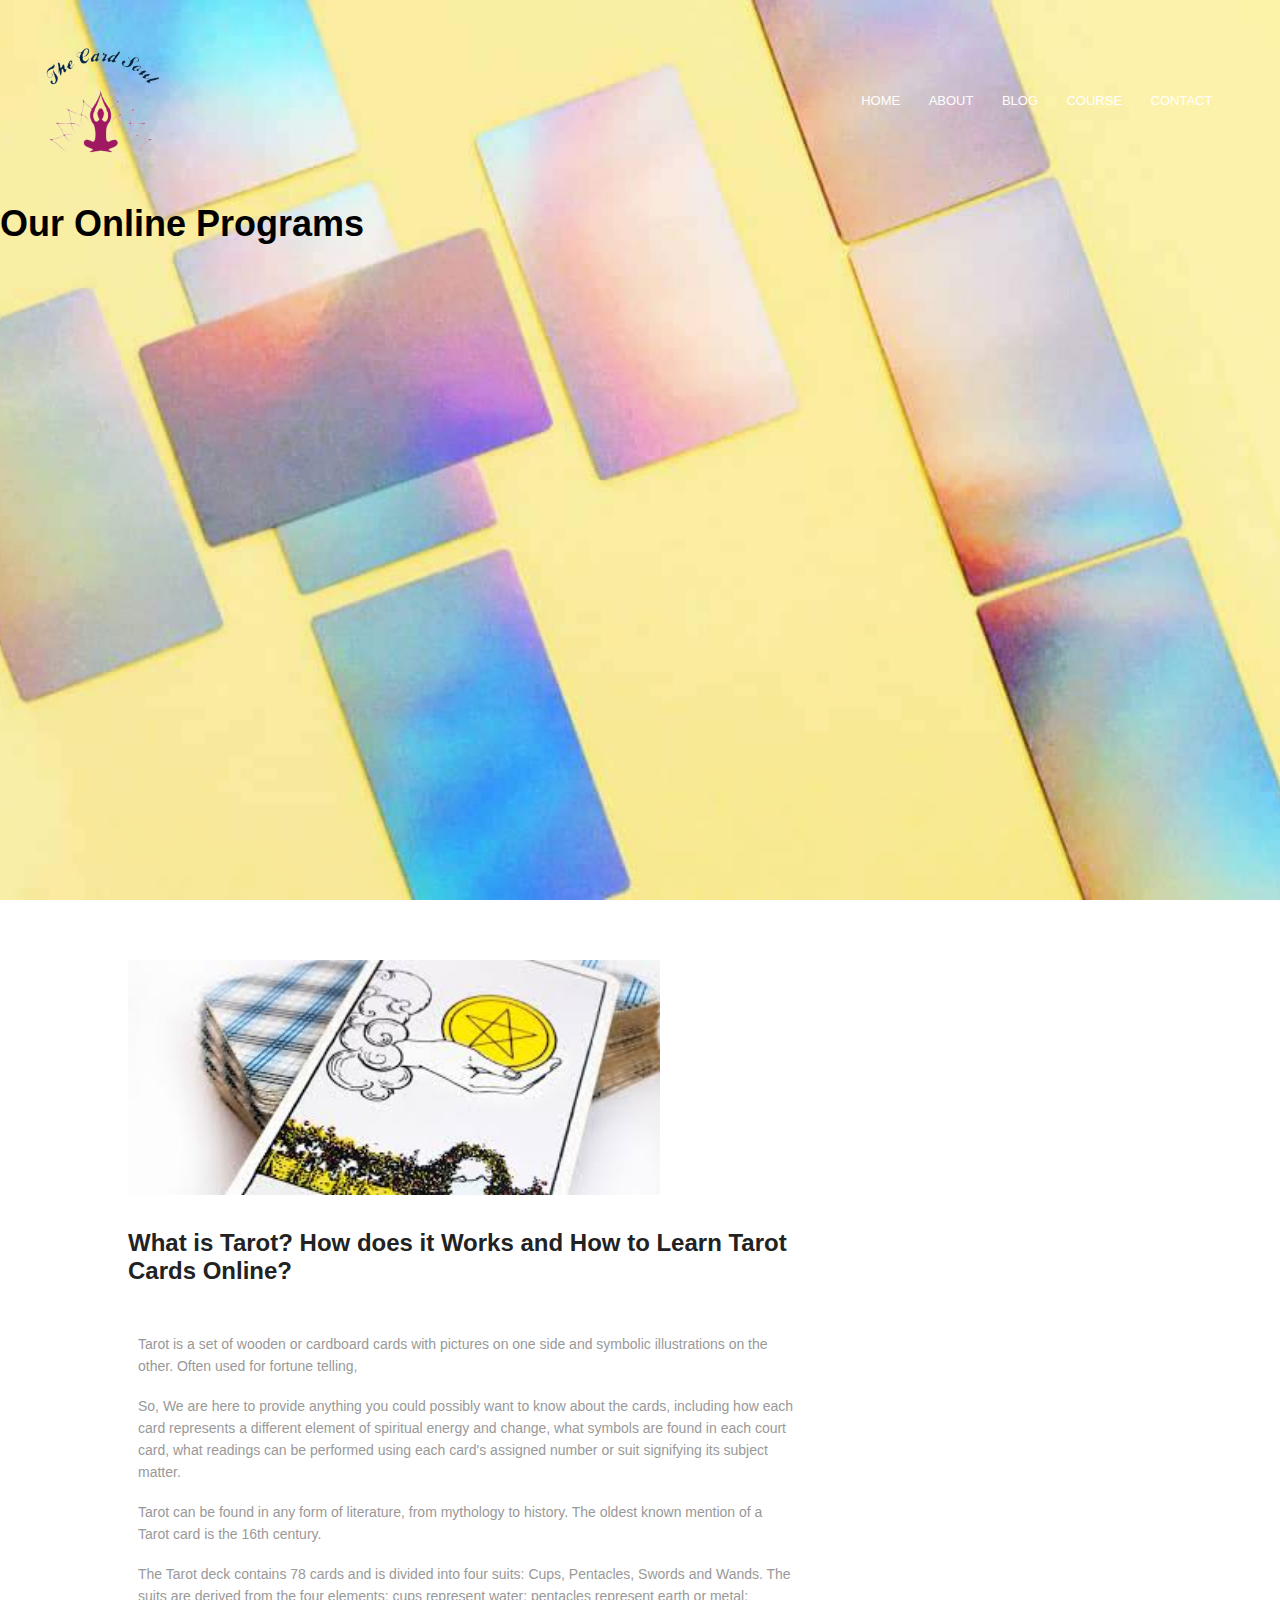
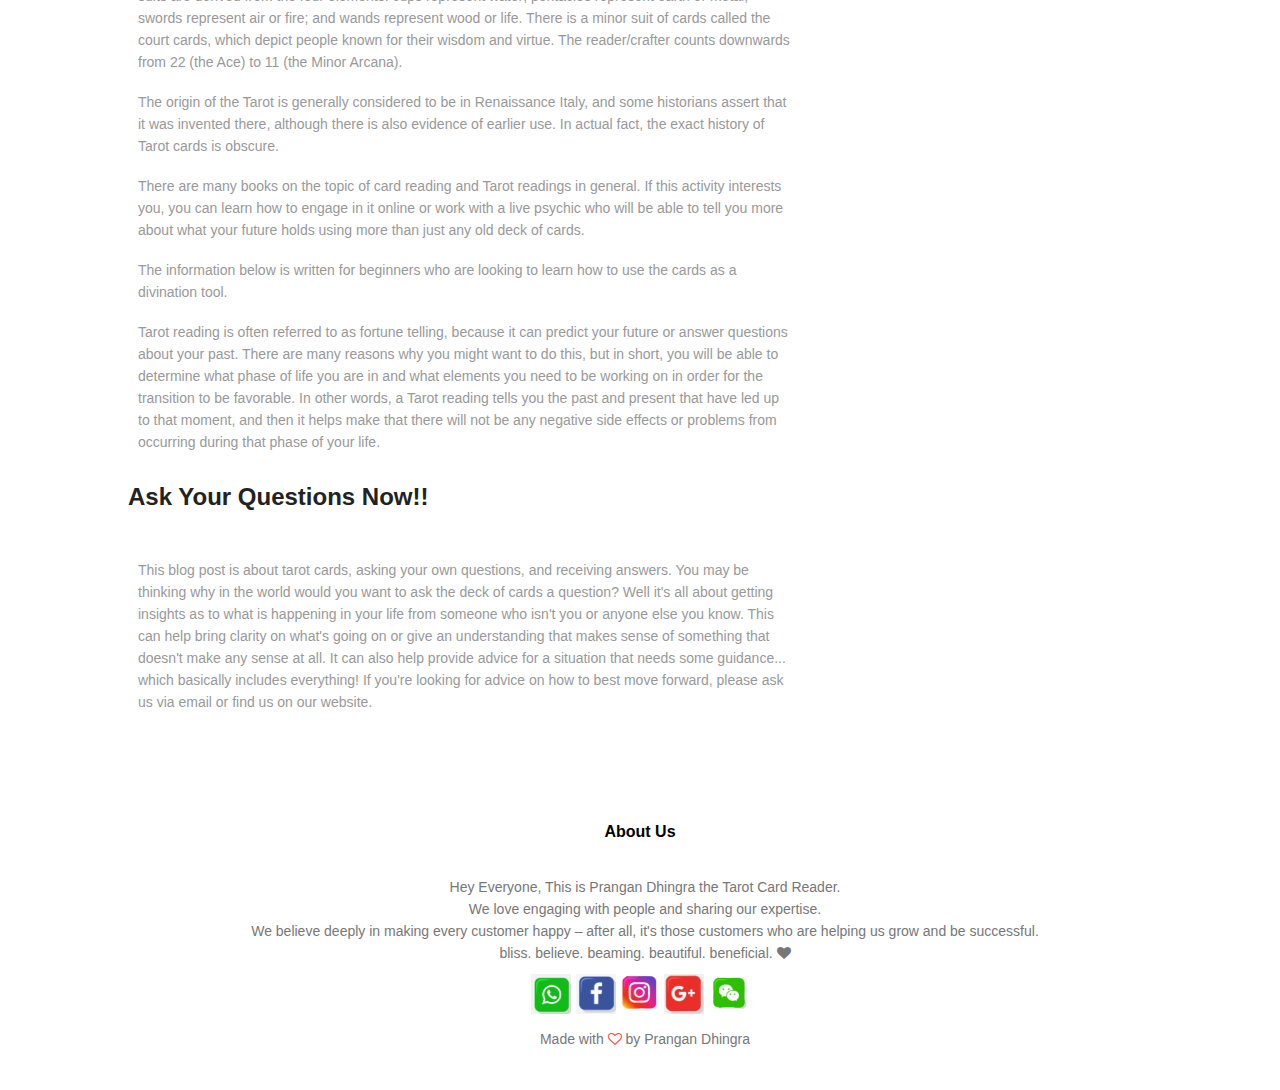
<file: the card soul/blog.html>
<!DOCTYPE html>
<html>
    <head>
        <meta name="viewport" content="with=device-width, initial-scale=1.0">
        <title>THE CARD SOUL</title>
        <link rel='icon' href="logo.png"/>
        <link rel="stylesheet" href="style.css">
        <link rel="preconnect" href="https://fonts.gstatic.com">
        <link href="https://fonts.googleapis.cpm/css2?
        family=Poppins:wght@100;200;300;400;600;700&display="swap"
        rel="stylesheet">
        <link rel="stylesheet" href="https://cdnjs.cloudflare.com/ajax/libs/font-awesome/4.7.0/css/font-awesome.min.css">
    </head>
    <body>
        <section class="header">
            <nav>
                <a href="index.html"><img src="logo.png"></a>
                <div class="nav-links" id="navLinks">
                    <i class="fa fa-times" onclick="hideMenu()"></i>
                    <ul>
                        <li><a href="index.html">HOME</a></li>
                        <li><a href="about.html">ABOUT</a></li>
                        <li><a href="blog.html">BLOG</a></li>
                        <li><a href="course.html">COURSE</a></li>
                        <li><a href="contact.html">CONTACT</a></li>
                    </ul>
                    </div>
                    <i class="fa fa-bars" onclick="showMenu()"></i>  
            </nav>
            <h1>Our Online Programs</h1>
            </section>

<!---- blog page content -------->

<section class="blog-content">
    <div class="row">
        <div class="blog-left">
            <img src="c.png"/>

            <section class="tarot">
            <h2>What is Tarot? How does it Works and How to Learn Tarot Cards Online?</h2>
            <br>

            <p>Tarot is a set of wooden or cardboard cards with pictures on one side and symbolic illustrations on the other. 
                Often used for fortune telling,</p>
                <br>

                <p>So, We are here to provide anything you could possibly want to know about the cards, including how each card 
                represents a different element of spiritual energy and change, what symbols are found in each court card, what 
                readings can be performed using each card's assigned number or suit signifying its subject matter.</p>
                <br>

                <p>Tarot can be found in any form of literature, from mythology to history. The oldest known mention of a Tarot card is 
                the 16th century.</p>
                <br>
                
                <p>The Tarot deck contains 78 cards and is divided into four suits: Cups, Pentacles, Swords and Wands. 
                The suits are derived from the four elements: cups represent water; pentacles represent earth or metal; 
                swords represent air or fire; and wands represent wood or life. There is a minor suit of cards called the court cards,
                which depict people known for their wisdom and virtue.
                The reader/crafter counts downwards from 22 (the Ace) to 11 (the Minor Arcana).</p>
                <br>
                
                <p>The origin of the Tarot is generally considered to be in Renaissance Italy, and some historians assert that it was 
                invented there, although there is also evidence of earlier use. In actual fact, the exact history of Tarot cards is 
                obscure.</p>
                <br>
                
                <p>There are many books on the topic of card reading and Tarot readings in general. If this activity interests you,
                you can learn how to engage in it online or work with a live psychic who will be able to tell
                you more about what your future holds using more than just any old deck of cards.</p>
                <br>
                
                <p>The information below is written for beginners who are looking to learn how to use the cards as a 
                divination tool.</p>
                <br>
                
                <p>Tarot reading is often referred to as fortune telling, because it can predict your future or answer questions about 
                your past. There are many reasons why you might want to do this, but in short, you will be able to determine what 
                phase of life you are in and what elements you need to be working on in order for the transition to be favorable. 
                In other words, a Tarot reading tells you the past and present that have led up to that moment, and then it helps make
                 that there will not be any negative side effects or problems from occurring during that phase of your life.
                 <br>
                </p>
                
                 <h2>Ask Your Questions Now!!</h2>
                 <br>

                 <p>
                    This blog post is about tarot cards, asking your own
                    questions, and receiving answers. You may be thinking why in
                    the world would you want to ask the deck of cards a question?
                    Well it's all about getting insights as to what is happening
                    in your life from someone who isn't you or anyone else you
                    know. This can help bring clarity on what's going on or give
                    an understanding that makes sense of something that doesn't
                    make any sense at all. It can also help provide advice for a
                    situation that needs some guidance... which basically includes
                    everything! If you're looking for advice on how to best move
                    forward, please ask us via email or find us on our website.
                 </p>
                
                </section>
    </div>
</section>

<!----- Footer -------->

<section class="footer">
    <h4>About Us</h4>
    <p>Hey Everyone, This is Prangan Dhingra the Tarot Card Reader.<br>
    We love engaging with people and sharing our expertise.
        <br>We believe deeply in making every customer happy – 
        after all, it's those customers who are helping us grow and be successful.
      <br> bliss. believe. beaming. beautiful. beneficial. <i class="fa fa-heart"></i> </p>

      <div class="icons">
        
        <a href='https://wa.me/message/O7PYGP6SU6EUN1'><img src="whatsapp.png" width=40 height=40 /></a>
        <a href='https://wa.me/message/O7PYGP6SU6EUN1'><img src="facebook.png" width=40 height=40/></a>
        <a href='https://wa.me/message/O7PYGP6SU6EUN1'><img src="instagram.png"width=40 height=40/></a>
        <a href='https://wa.me/message/O7PYGP6SU6EUN1'><img src="mail.png" width=40 height=40/></a>
        <a href='https://docs.google.com/forms/d/e/1FAIpQLScZpIoLp57ZkYSJiNj6IpqBszl_ljAiUkxgRFXPFnSFH7aHIw/viewform'>
         <img src="form.png" width=40 height=40/></a>
        
    </div>
    <p>Made with <i class="fa fa-heart-o"></i> by Prangan Dhingra</p> 
</section>
    <!------JavaScript for Toggle Menu------>
    <script>
        var navLinks = document.getElementById("navLinks");

        function showMenu(){
            navLinks.style.right="0";
        }

        function hideMenu(){
            navLinks.style.right="-200px";
        }

</script>

    </body>
</html>
</file>
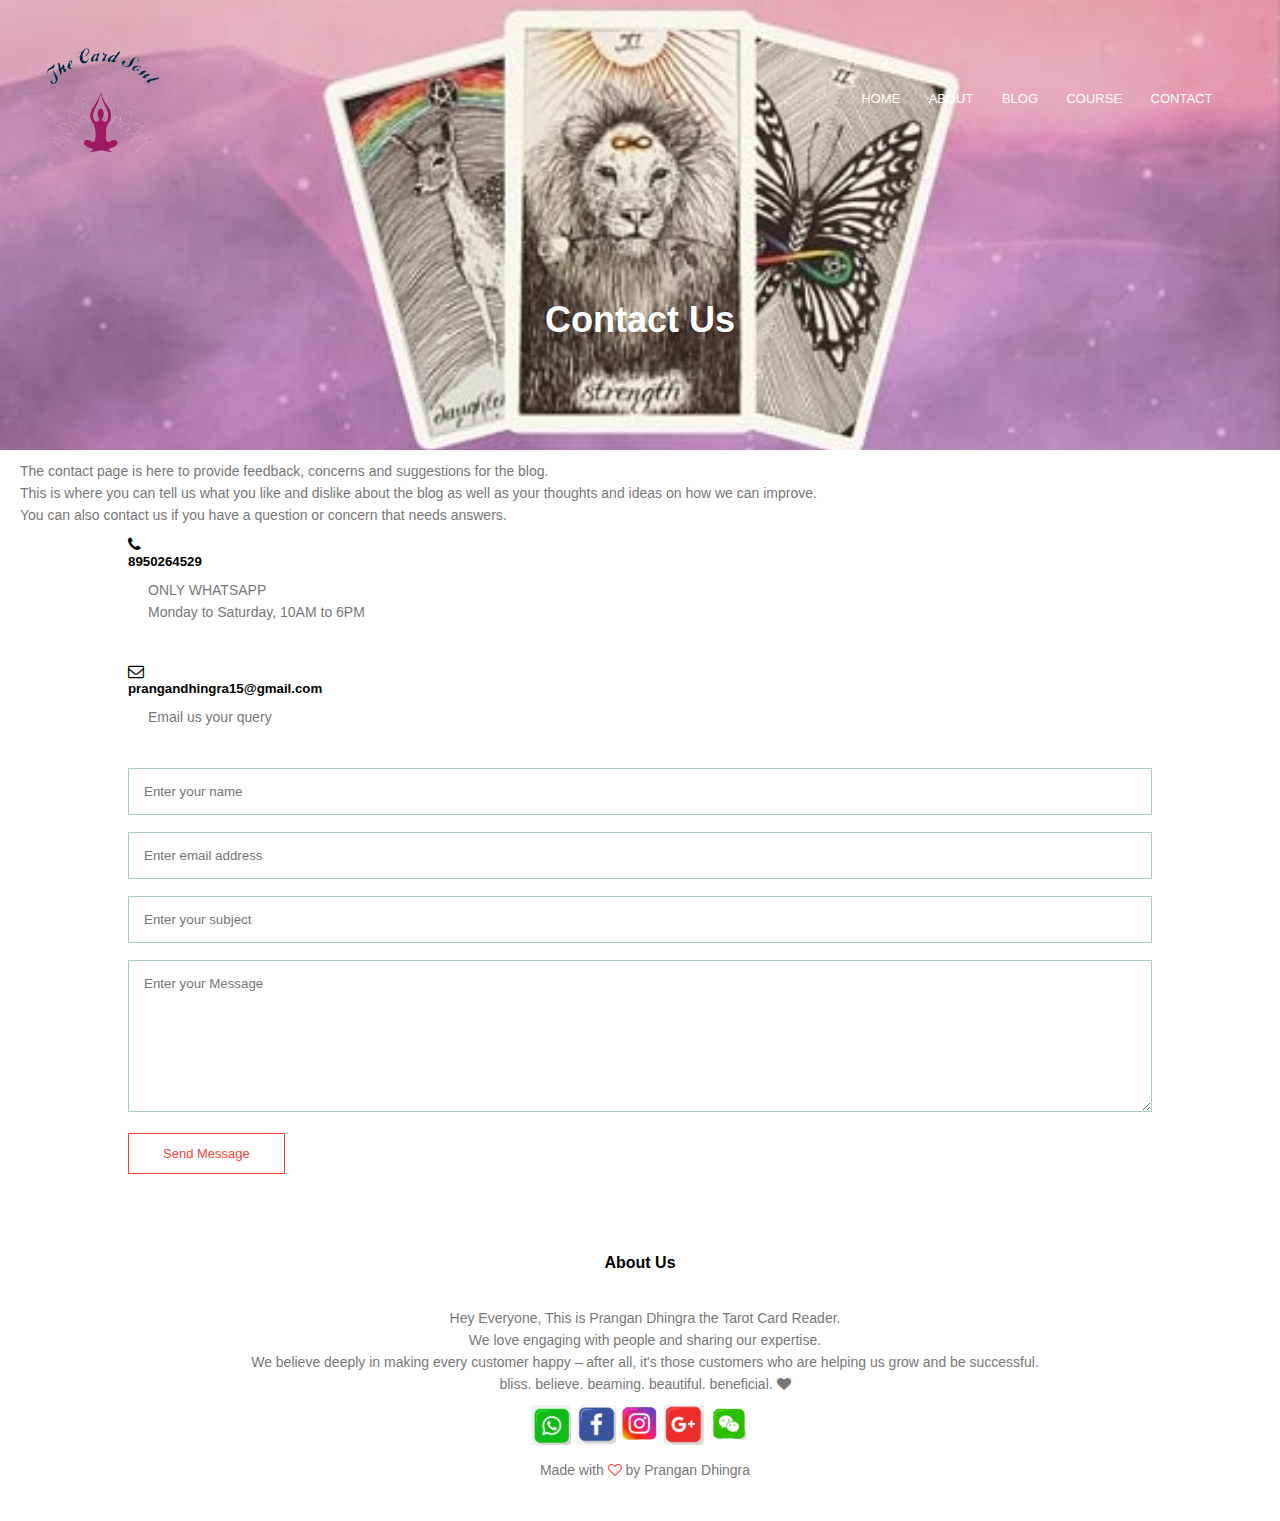
<file: the card soul/contact.html>
<!DOCTYPE html>
<html>
    <head>
        <meta name="viewport" content="with=device-width, initial-scale=1.0">
        <title>THE CARD SOUL</title>
        <link rel='icon' href="logo.png"/>
        <link rel="stylesheet" href="style.css">
        <link rel="preconnect" href="https://fonts.gstatic.com">
        <link href="https://fonts.googleapis.cpm/css2?
        family=Poppins:wght@100;200;300;400;600;700&display="swap"
        rel="stylesheet">
        <link rel="stylesheet" href="https://cdnjs.cloudflare.com/ajax/libs/font-awesome/4.7.0/css/font-awesome.min.css">
        <link rel="stylesheet" href="style.css">
    </head>
    <body>
        <section class="sub-header">
            <nav>
                <a href="index.html"></a><img src="logo.png"></a>
                <div class="nav-links" id="navLinks">
                    <i class="fa fa-times" onclick="hideMenu()"></i>
                    <ul>
                        <li><a href="index.html">HOME</a></li>
                        <li><a href="about.html">ABOUT</a></li>
                        <li><a href="blog.html">BLOG</a></li>
                        <li><a href="course.html">COURSE</a></li>
                        <li><a href="contact.html">CONTACT</a></li>
                    </ul>
                    </div>
                  <i class="fa fa-bars" onclick="showMenu()"></i>  
            </nav>
            <h1>Contact Us</h1>
            </section>
            

            <p>The contact page is here to provide feedback, concerns and suggestions for the blog.
                <br>
             This is where you can tell us what you like and dislike about the blog as well as your thoughts and 
                ideas on how we can improve.
                <br>
                You can also contact us if you have a question or concern that needs answers.</p>
  <!---------- contact us ------------>

  <section class="contact-us">

    <div class="row">
      
        
    </div>

 <div class="contact-col">
        <i class="fa fa-phone"></i>
        <span>
            <h5>8950264529</h5>
            <p>ONLY WHATSAPP
                <br>
            Monday to Saturday, 10AM to 6PM</p>
        </span>
    </div>
    <div>
        <div class="contact-col">
        <i class="fa fa-envelope-o"></i>
        <span>
            <h5>prangandhingra15@gmail.com</h5>
            <p>Email us your query</p>
        </span>
    </div>
</div>

<div class="contact-col">

    <form action="form-handler.php" method="post">
        <input type="text" name="name" placeholder="Enter your name" required>
        <input type="email" name="email" placeholder="Enter email address" required>
        <input type="text" name="subject" placeholder="Enter your subject" required>
        <textarea rows="8" name="message" placeholder="Enter your Message" required></textarea>
        <button type="submit" class="hero-btn red-btn">Send Message

        </button>

    </form>
</div>
  </section>


<!----- Footer -------->

<section class="footer">
    <h4>About Us</h4>
    <p>Hey Everyone, This is Prangan Dhingra the Tarot Card Reader.<br>
    We love engaging with people and sharing our expertise.
        <br>We believe deeply in making every customer happy – 
        after all, it's those customers who are helping us grow and be successful.
      <br> bliss. believe. beaming. beautiful. beneficial. <i class="fa fa-heart"></i> </p>

   
      <div class="icons">
        
        <a href='https://wa.me/message/O7PYGP6SU6EUN1'><img src="whatsapp.png" width=40 height=40 /></a>
        <a href='https://wa.me/message/O7PYGP6SU6EUN1'><img src="facebook.png" width=40 height=40/></a>
        <a href='https://wa.me/message/O7PYGP6SU6EUN1'><img src="instagram.png"width=40 height=40/></a>
        <a href='https://wa.me/message/O7PYGP6SU6EUN1'><img src="mail.png" width=40 height=40/></a>
        <a href='https://docs.google.com/forms/d/e/1FAIpQLScZpIoLp57ZkYSJiNj6IpqBszl_ljAiUkxgRFXPFnSFH7aHIw/viewform'>
         <img src="form.png" width=40 height=40/></a>
        
    </div>
    <p>Made with <i class="fa fa-heart-o"></i> by Prangan Dhingra</p> 
</section>

          <!------JavaScript for Toggle Menu------>
          <script>
            var navLinks = document.getElementById("navLinks");
    
            function showMenu(){
                navLinks.style.right="0";
            }
    
            function hideMenu(){
                navLinks.style.right="-200px";
            }
    
    </script>
    
        </body>
    </html>
</file>
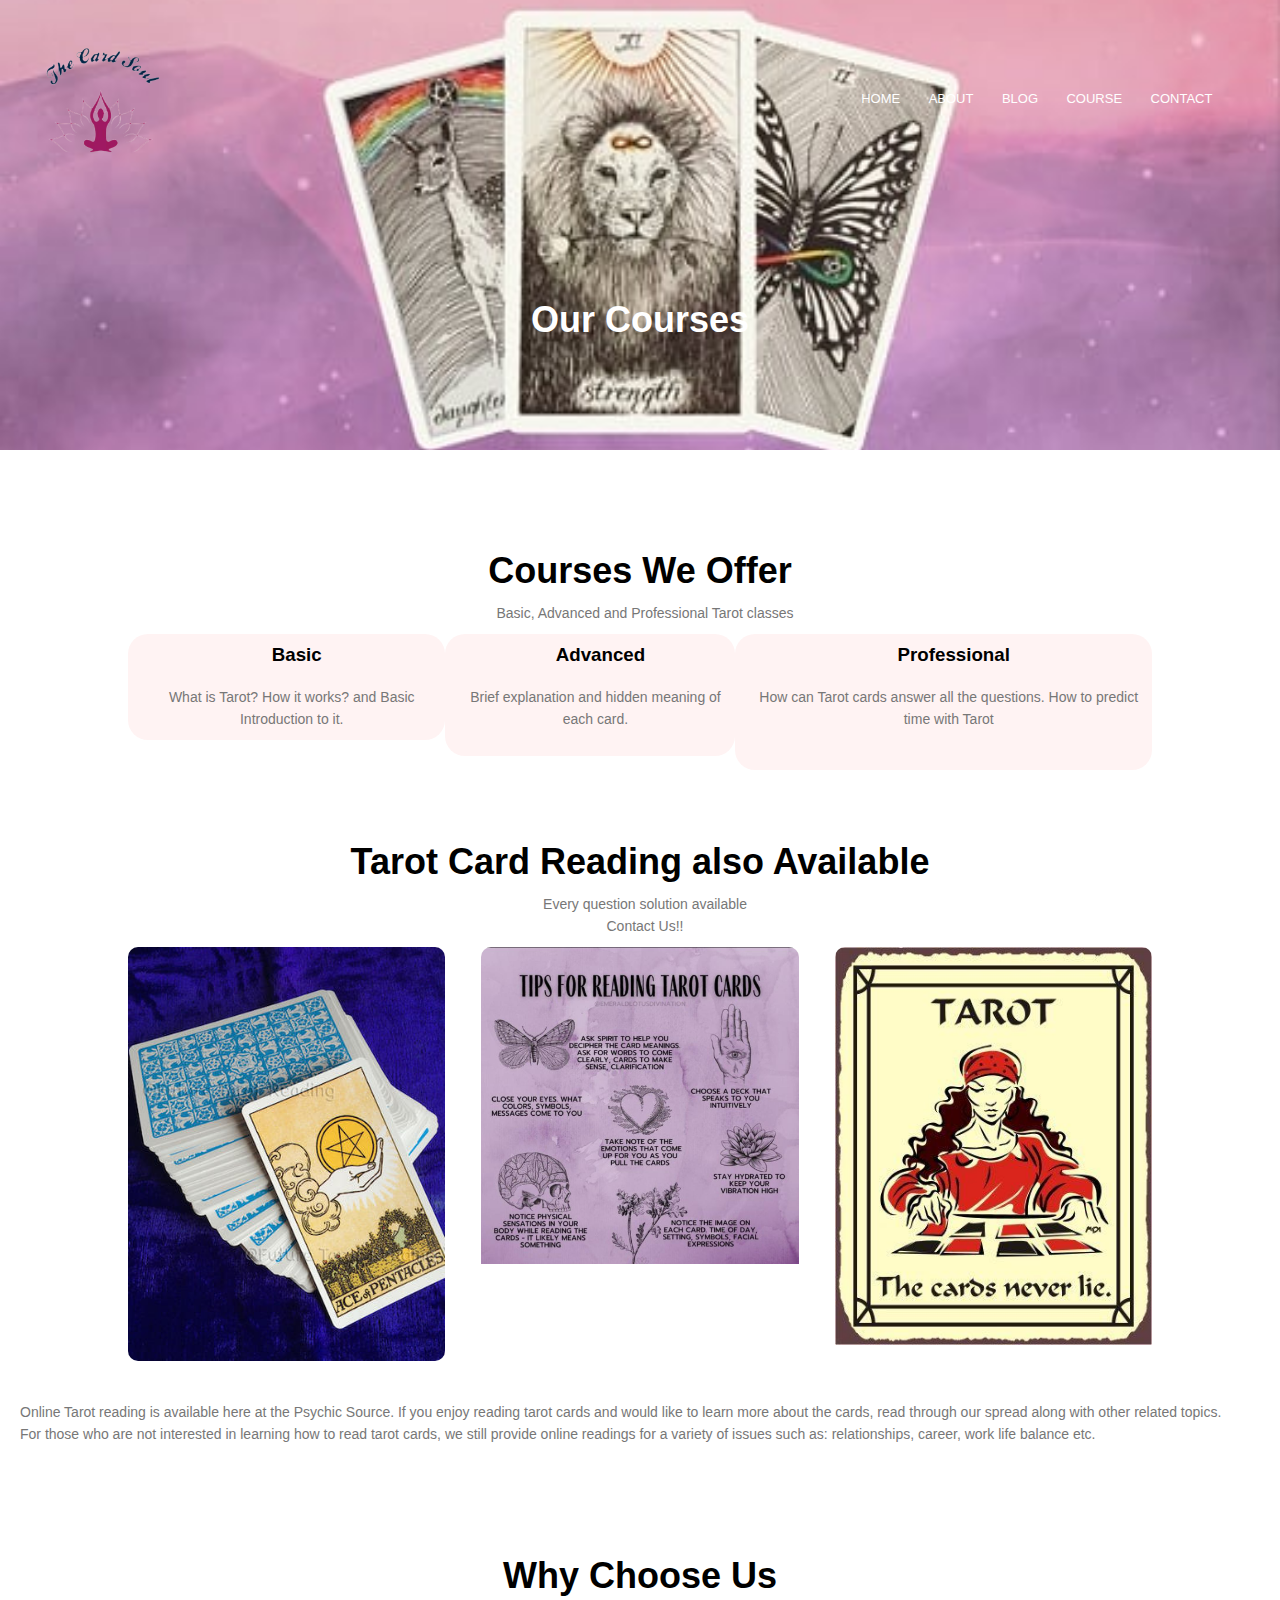
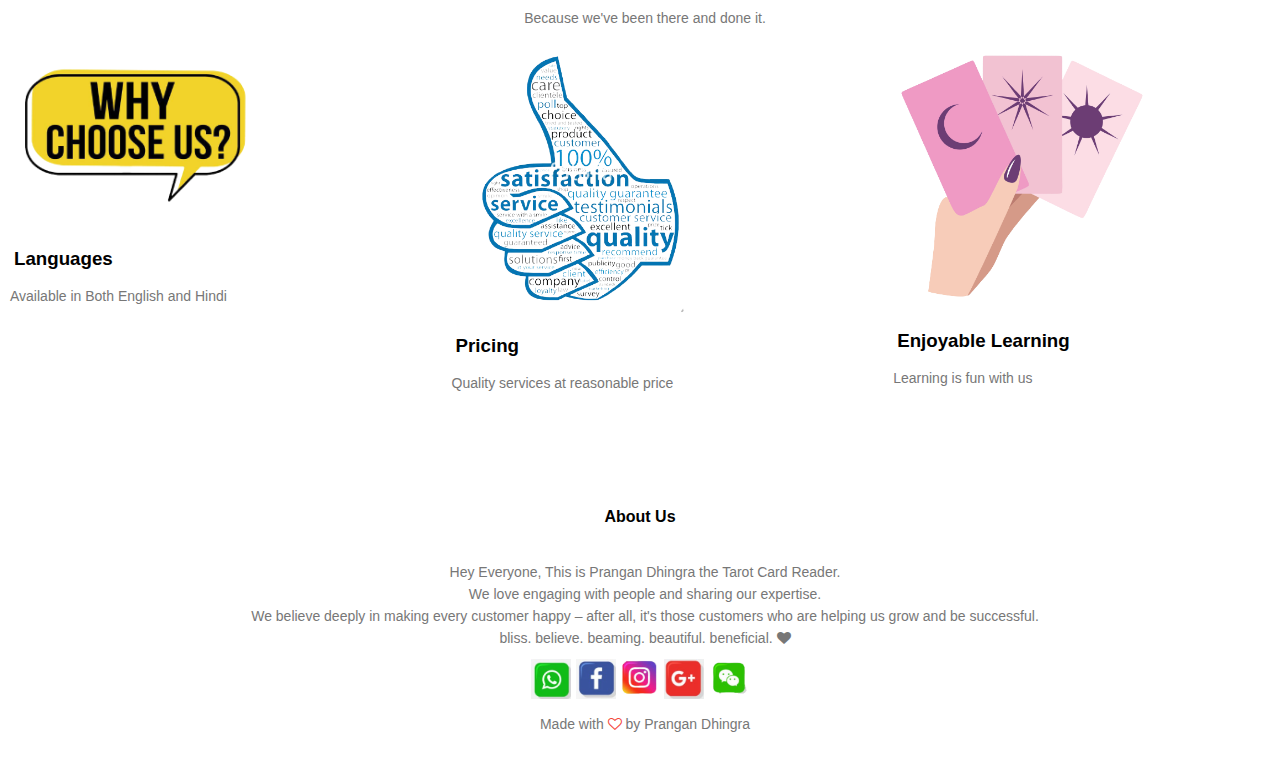
<file: the card soul/course.html>
<!DOCTYPE html>
<html>
    <head>
        <meta name="viewport" content="with=device-width, initial-scale=1.0">
        <title>THE CARD SOUL</title>
        <link rel='icon' href="logo.png"/>
        <link rel="stylesheet" href="style.css">
        <link rel="preconnect" href="https://fonts.gstatic.com">
        <link href="https://fonts.googleapis.cpm/css2?
        family=Poppins:wght@100;200;300;400;600;700&display="swap"
        rel="stylesheet">
        <link rel="stylesheet" href="https://cdnjs.cloudflare.com/ajax/libs/font-awesome/4.7.0/css/font-awesome.min.css">
        <link rel="stylesheet" href="style.css">
    </head>
    <body>
        <section class="sub-header">
            <nav>
                <a href="index.html"></a><img src="logo.png"></a>
                <div class="nav-links" id="navLinks">
                    <i class="fa fa-times" onclick="hideMenu()"></i>
                    <ul>
                        <li><a href="index.html">HOME</a></li>
                        <li><a href="about.html">ABOUT</a></li>
                        <li><a href="blog.html">BLOG</a></li>
                        <li><a href="course.html">COURSE</a></li>
                        <li><a href="contact.html">CONTACT</a></li>
                    </ul>
                    </div>
                  <i class="fa fa-bars" onclick="showMenu()"></i>  
            </nav>
            <h1>Our Courses</h1>
            </section>

  <!-------- Course ------->

  <section class="cousre">
    <h1> Courses We Offer</h1>
    <p>  Basic, Advanced and Professional Tarot classes </p>

    <div class="row">
        <div class="cousre-col">
        <h3>Basic</h3>
        <p>What is Tarot? How it works? and Basic Introduction to it.
        </p>
    </div>

    <div class="row">
        <div class="cousre-col">
        <h3>Advanced</h3>
        <p>Brief explanation and hidden meaning of each card.</p>
    </div>

    <div class="row">
        <div class="cousre-col">
        <h3>Professional</h3>
        <p>How can Tarot cards answer all the questions. How to predict time with Tarot</p>
    </div>

</section>

<!------- campus --------->

<section class="campus">
<h1>Tarot Card Reading also Available</h1>
<p>Every question solution available
 <br>
 Contact Us!!
</p>

<div class="row">
<div class="campus-col">
 <img src="tcs.png">
 <div class="layer">
     <h3>THE CARD SOUL</h3>
 </div>
</div>


<div class="campus-col">
 <img src="tcs2.png">
 <div class="layer">
     <h3>THE CARD SOUL</h3>
 </div>
</div>

<div class="campus-col">
 <img src="tcs1.png">
 <div class="layer">
     <h3>THE CARD SOUL</h3>
 </div>
</div>
</div>
</section>

<div>
<p>Online Tarot reading is available here at the Psychic Source. If you enjoy reading tarot cards and would like to 
 learn more about the cards, read through our spread along with other related topics. 
 <br>
 For those who are not interested in learning how to read tarot cards, we still provide online readings for a 
 variety of issues such as: relationships, career, work life balance etc.</p>
</div>

<!------- Why Choose Us ----------->

<section class="Choose">
<h1>Why Choose Us</h1>
<p>Because we've been there and done it.</p>
</section>

<div class="row">
<div class="facilites-col">
 <img src ="whyus.png">
 <h3>Languages</h3>
 <p>Available in Both English and Hindi</p>

</div>

<div class="facilites-col">
 <img src ="wcs.png">
 <h3>Pricing</h3>
 <p>Quality services at reasonable price</p>

</div>

<div class="facilites-col">
 <img src ="cards.png">
 <h3>Enjoyable Learning</h3>
 <p>Learning is fun with us</p>

</div>

</div>

</section>

<!----- Footer -------->

<section class="footer">
    <h4>About Us</h4>
    <p>Hey Everyone, This is Prangan Dhingra the Tarot Card Reader.<br>
    We love engaging with people and sharing our expertise.
        <br>We believe deeply in making every customer happy – 
        after all, it's those customers who are helping us grow and be successful.
      <br> bliss. believe. beaming. beautiful. beneficial. <i class="fa fa-heart"></i> </p>

  
      <div class="icons">
        
        <a href='https://wa.me/message/O7PYGP6SU6EUN1'><img src="whatsapp.png" width=40 height=40 /></a>
        <a href='https://wa.me/message/O7PYGP6SU6EUN1'><img src="facebook.png" width=40 height=40/></a>
        <a href='https://wa.me/message/O7PYGP6SU6EUN1'><img src="instagram.png"width=40 height=40/></a>
        <a href='https://wa.me/message/O7PYGP6SU6EUN1'><img src="mail.png" width=40 height=40/></a>
        <a href='https://docs.google.com/forms/d/e/1FAIpQLScZpIoLp57ZkYSJiNj6IpqBszl_ljAiUkxgRFXPFnSFH7aHIw/viewform'>
         <img src="form.png" width=40 height=40/></a>
        
    </div>
    <p>Made with <i class="fa fa-heart-o"></i> by Prangan Dhingra</p> 
</section>
    <!------JavaScript for Toggle Menu------>
    <script>
        var navLinks = document.getElementById("navLinks");

        function showMenu(){
            navLinks.style.right="0";
        }

        function hideMenu(){
            navLinks.style.right="-200px";
        }

</script>

    </body>
</html>
</file>
<file: the card soul/style.css>
*{
    margin:0;
    padding:0;
    font-family: 'Poppins', sans-serif;;
}

.icon{
    width:100%;
    background-position: center;
}

.header{
    min-height:100vh;
    width:100%;
    background-image: linear-gradient(rgba(4,9,30,0.7));
    background-image: url(ca.png);
    background-position: center;
    background-size: cover;
    position: relative;
}

nav{
    display: flex;
    padding: 2%;
    justify-content: space-between;
    align-items: center;
}

nav img{
    width: 150px;
}

.nav-links{
    flex:1;
    text-align:right;
}
.nav-links ul li{
    list-style: none;
    display: inline-block;
    padding: 12px;
    position: relative;
}

.nav-links ul li a{
    color: #fff;
    text-decoration: none;
    font-size: 13px;
}

.nav-links ul li::after{
    content: '';
    width: 0%;
    height: 2px;
    background: #f44336;
    display: block;
    margin :auto;
    transition:0.5s;
}

.nav-links ul li:hover::after{
    width:100%;
}

nav .fa{
    display:none;
}

@media(max-width:700px){
    .text-box h1{
        font-size:20px;
    }
}
.text-box{
    width:90%;
    color: #fff;
    position:absolute;
    top : 50%;
    left:50%;
    transform: translate(-50%,-50%);
    text-align :center;
}

.text-box h1{
font-size:62px;
}

.text-box p{
    margin:10px 0 40px;
    font-size:14px;
    color:#fff
}

.hero-btn{
    display:inline-block;
    text-decoration:none;
    color:#fff;
    border:1px solid #fff;
    padding:12px 34px;
    font-size:13px;
    background:transparent;
    position: relative;
    cursor: pointer;
}

.hero-btn:hover{
    border: 1px solid #f44336;
    background: #f44336;
    transition: 1s;
}

nav.fa{
    display:none;
}

/* ---- remove -----*/
@media(max-width:700px){
        .text-box h1{
            font-size:20px;
        }
    
.nav-links ul li{
    display:block;
            }
            
            .nav-links{
                position: fixed;
                background: #f44336;
                height: 100vh;
                width: 200px;
                top:0;
                right:-200px;
                text-align:left;
                z-index:2;
                transition: 1s;
            }
            nav .fa{
                display:block;
                color:#fff;
                margin:10px;
                font-size:22px;
                cursor: pointer;
            }

            .nav-links il{
                padding:30px;
            }
        }  

 nav.fav{
     display: block;
     color: #fff;
     margin: 10px;
     font-size: 22px;
     cursor: pointer;
 }

 .nav-links ul{
     padding:30px;
 }

 /*------- course ---------*/

 .cousre{
     width: 80%;
     margin: auto;
     text-align:center;
     padding-top: 100px;
 }

 h1{
     font-size: 36px;
     font-weight: 600;
 }

 p{
     color:#777;
     font-size:14px;
     font-weight:300;
     line-height:22px;
     padding: 10px;
     margin-left: 10px;
 }

 .row{
     margin: top 5%;
     display: flex;
     justify-content: space-between;
 }

 .cousre-col{
     flex-basis: 120%, 120%, 120%;
     background:#fff3f3;
     border-radius: 20px;
     margin-bottom:5%;
     padding:20px 12px, 20px;
     box-sizing: border-box;
     transition: 0.5s;
 }

 h3{
     text-align:center;
     font-weight:600;
     margin: 10px 0;
     margin-left: 20px;
 }

.cousre-col:hover{
    box-shadow:0 0 50px 0px rgba(0,0,0,0.2);
}

@media(max-width:700px){
    .row{
        flex-direction: column;
    }
}

/*-------- campus ---------*/

.campus{
    width:80%;
    margin:auto;
    text-align:center;
    padding-top: 50px;
}

.campus-col{
flex-basis: 31%;
border-radius:10px;
margin-bottom:30px;
position:relative;
overflow: hidden;
}

.campus-col img{
    width:100%;
    display: block;
}

.layer{
    background:transparent;
    height : 100%;
    width: 100%;
    position: absolute;
    top:0;
    left:0;
    transition: 0.5s;
}

.layer:hover{
    background: rgba(223, 212, 179, 0.7);
}

.layer h3{
    width:100;
    font-weight:500;
    color:#FF0080;
    font-size:26px;
    bottom:0;
    left:50%;
    transform: translateX(-50%);
    position: absolute;
    opacity: 0;
    transition: 0.5s;
}

.layer:hover h3{
    bottom:49%;
    opacity: 1;

}

/*----------- Why Chosse Us ----------*/
.Choose{
    width: 80%;
    margin: auto;
    text-align: center;
    padding-top: 100px;
}

.facilites-col{
    flex-basis:31%;
    border-radius: 10px;
    margin-bottom:5%;
    text-align: left;
    
}

.facilites-col img{
    width:70%;
    border-radius:50px;
}

.facilites-col p{
    padding:0;
}

.facilites-col h3{
    margin-top:14px;
    margin-bottom: 15px;
    text-align: left;
    margin-left: 14px;

}

.facilites-col:hover{
    box-shadow:0 0 20px 0px rgba(0,0,0,0.2);
}

@media(max-width:700px){

}

/*-------- testimonials ------*/

.testimonials{
width:80%;
margin:auto;
padding-top: 100px;
text-align: center;
}

.testimonials-col{
    flex-basis:44% ;
    border-radius: 10px;
    margin-bottom: 5%;
    text-align:left;
    background:#fff3f3;
    padding:25px;
    cursor: pointer;
    display: flex;
}

.testimonials-col img{
    height: 40px;
    margin-left: 5px;
    margin-right: 30px;
    border-radius: 50%;
}

.testimonials-col p{
    margin-left:5px;
    padding:0;
}

.testimonials-col h3{
    margin-top: 15px;
    margin-left:5px;
    text-align:left;
}

.testimonials-col .fa{
    color: #f44336;
    margin-left:2px;
}

@media(max-width:700px){
    .testimonials-col img{
        margin-left: 10px;
        margin-right: 15px;
    }
}


/*-------- feedback ------*/

.feedback{
    width:80%;
    margin:auto;
    padding-top: 10px;
    text-align: center;
    }
    
    .feedback-col{
        flex-basis:44% ;
        border-radius: 10px;
        margin-bottom: 5%;
        text-align:left;
        background:#fff3f3;
        padding:25px;
        cursor: pointer;
        display: flex;
    }
    
    .feedback-col img{
        height: 40px;
        margin-left: 5px;
        margin-right: 30px;
        border-radius: 50%;
    }
    
    .feedback-col p{
        margin-left:5px;
        padding:0;
    }
    
    .feedback-col h3{
        margin-top: 15px;
        margin-left:5px;
        text-align:left;
    }
    
    .feedback-col .fa{
        color: #f44336;
        margin-left:2px;
    }

.cta{
    margin:100px auto;
    width:80%;
    background-image: linear-gradient(hsla(71, 49%, 70%, 0.712),rgba(0,0,0,0.7)),url(mountain.png);
    background-position: center;
    background-size: cover;
    border-radius: 10px;
    text-align: center;
    padding: 100px 0;
}

.cta h1{
    color:#fff;
    margin-bottom:40px;
    padding:0;
}

@media(max-width:700px){
    .cta h1{
        font-size:24px;
    }
}

/*------- footer --------*/

.footer{
    width:100%;
    text-align: center;
    padding: 30px 0;   
}

.footer h4{
   margin-bottom: 25px;
   margin-top: 20px;
   font-weight: 600;
}

.icons .fa{
    color:#f44336;
    margin: 0 13px;
    cursor: pointer;
    padding:18px 0;
}

.fa-heart-o{
    color:#f44336;
}

.container{
    position: absolute;

  }
  .checked{
    color: red;
  }
  
/*-------- about us page ----------*/

.sub-header{
   
    height: 50vh;
    width: 100%;
    background-image: linear-gradient(rgba(4,9,30,0.7),rgba(4,9,30,0.7));
    background-image:url(card.png);
    background-position: center;
    background-size: cover;
    text-align: center;
    color:#fff;
}

.sub-header h1{
    margin-top: 100px;;
}

.about-us{
    width:80%;
    margin:auto;
    padding-top: 80px;
    padding-bottom: 50px;
}

.about-col{
    flex-basis: 48%;
    padding:30px 2px;
}

.about-col img{
    width:100%;
}

.about-col h1{
    padding-top: 0;
}

.about-col p{
    padding: 15px 0 25px;
}

.red-btn{
    border: 1px solid #f44336;
    background: transparent;
    color:#f44336
}

.red-btn:hover{
    color:#fff;

}

/*----- blog content----*/

.blog-content{
    width:80%;
    margin:auto;
    padding:60px 0;
}

.blog-left{
    flex-basis: 65%;
}

.blog-left img{
    width:80%;
   
}

.blog-left h2{
    color:#222;
    font-weight:600;
    margin:30px 0;
}

.blog-left p{
    color:#999;
    padding:0;
}

@media(max-width:700PX){
    .sub-header h1{
        font-size: 24px;
    }
}

.comment-box{
    border:1px solid #acc;
    margin:50px 0;
    padding:10px 20px;
}

.comment-box h3{
    text-align: left;
}

.comment-form input, .comment-form textarea{
    width:100%;
    padding:10px;
    margin:15px 0;
    box-sizing: border-box;
    border: none;
    outline:none;
    background: #f0f0f0;
}

.comment-form button{
    margin:10px 0;
}

@media(max-width:700px){
    .sub-header h1{
        font-size:24px;
    }
}

/*----- contact-us -----*/

.contact-us{
    width:80%;
    margin:auto;
}

.contact-col{
    flex-basis:48;
    margin-bottom:30px;
}

.contact-col div{
    display:flex;
    align-items:center;
    margin-bottom:40px;
}

.contact-col div .fa{
    font-size:28px;
    color:#f44336;
    margin:10px;
    margin-right:30px;
}

.contact-col div p{
    padding:0;
}

.contact-col div h5{
    font-size:20px;
    margin-bottom:5px;
    color:#555;
    font-weight: 400;
}

.contact-col input, .contact-col textarea{
    width:100%;
    padding:15px;
    margin-bottom: 17px;
    outline:none;
    border:1px solid #acc;
    box-sizing:border-box;
}

.contact img{
    width:100%;
    height:100;
}

.hower{
    width:100%;
    height:100vh;
    background: #f1f9ff;
    display:flex;
    align-items: center;
    flex-direction: column;
    justify-content: center;
}
</file>
